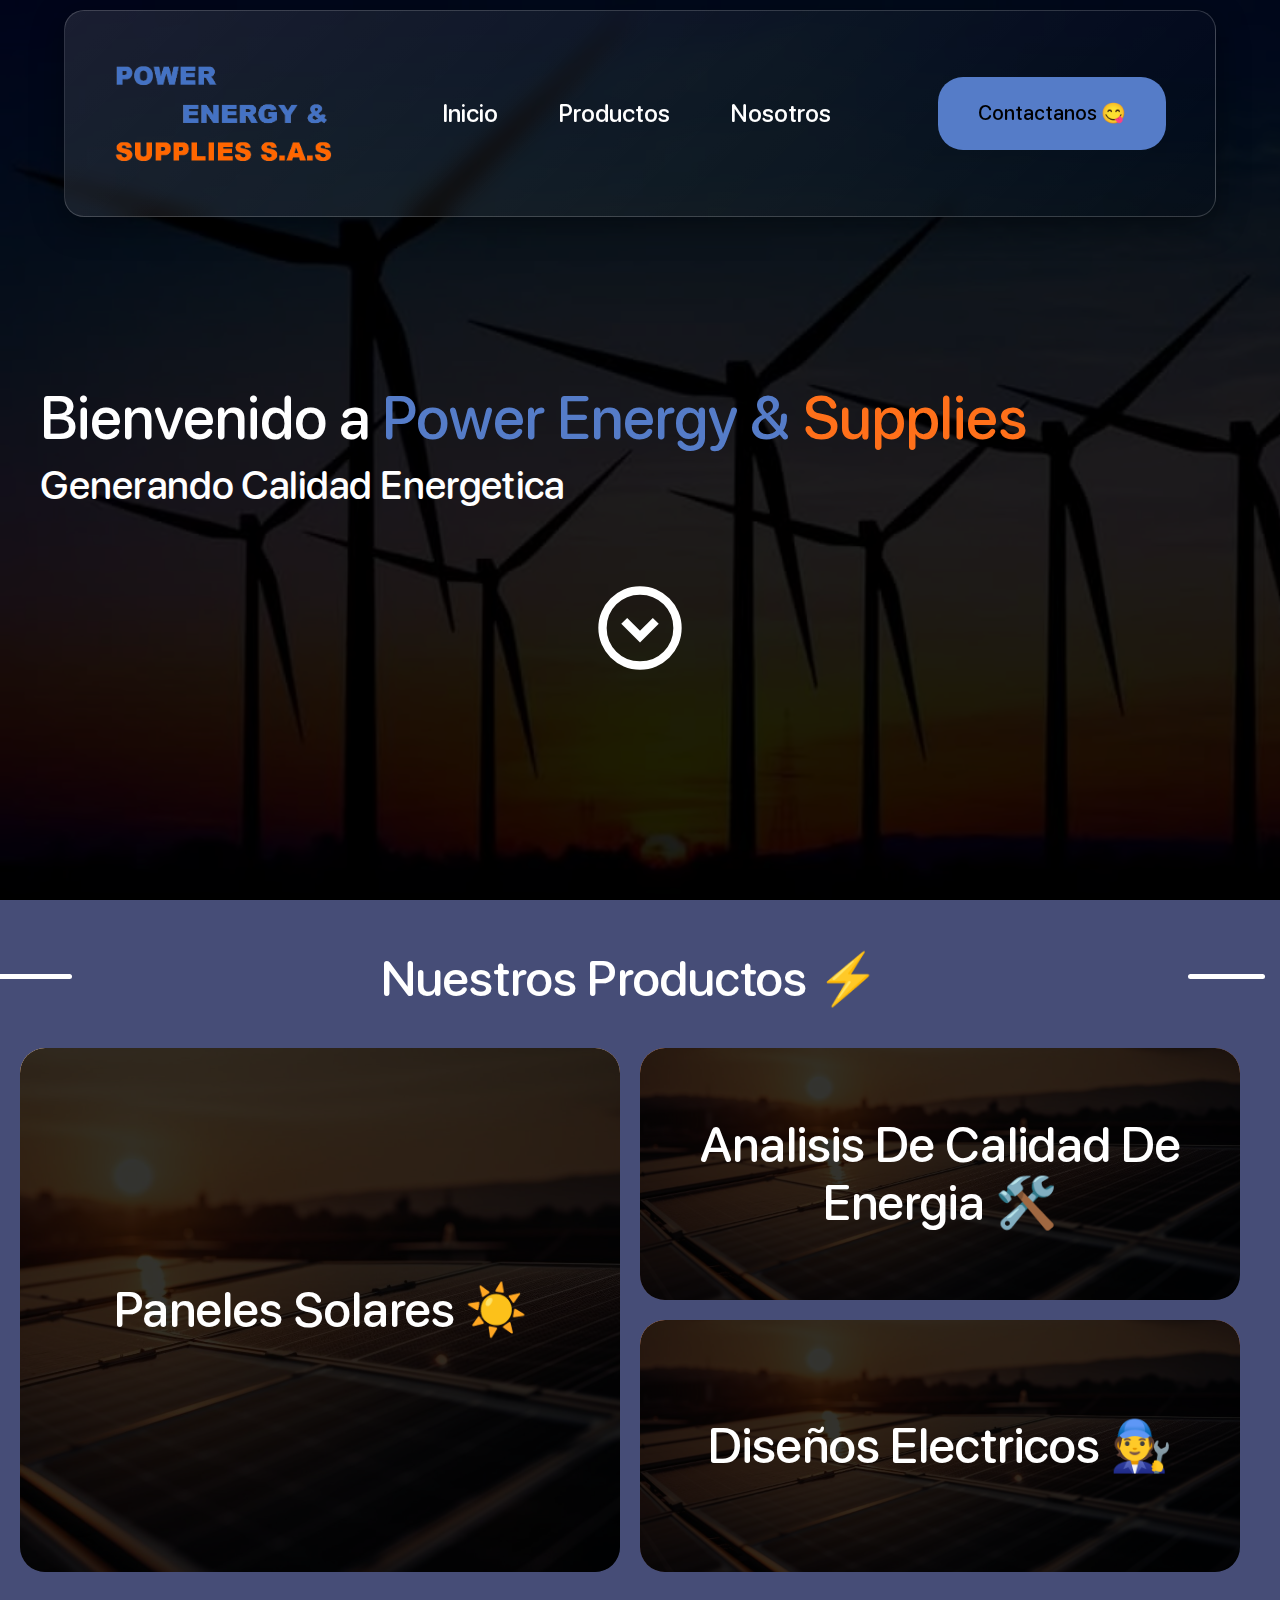
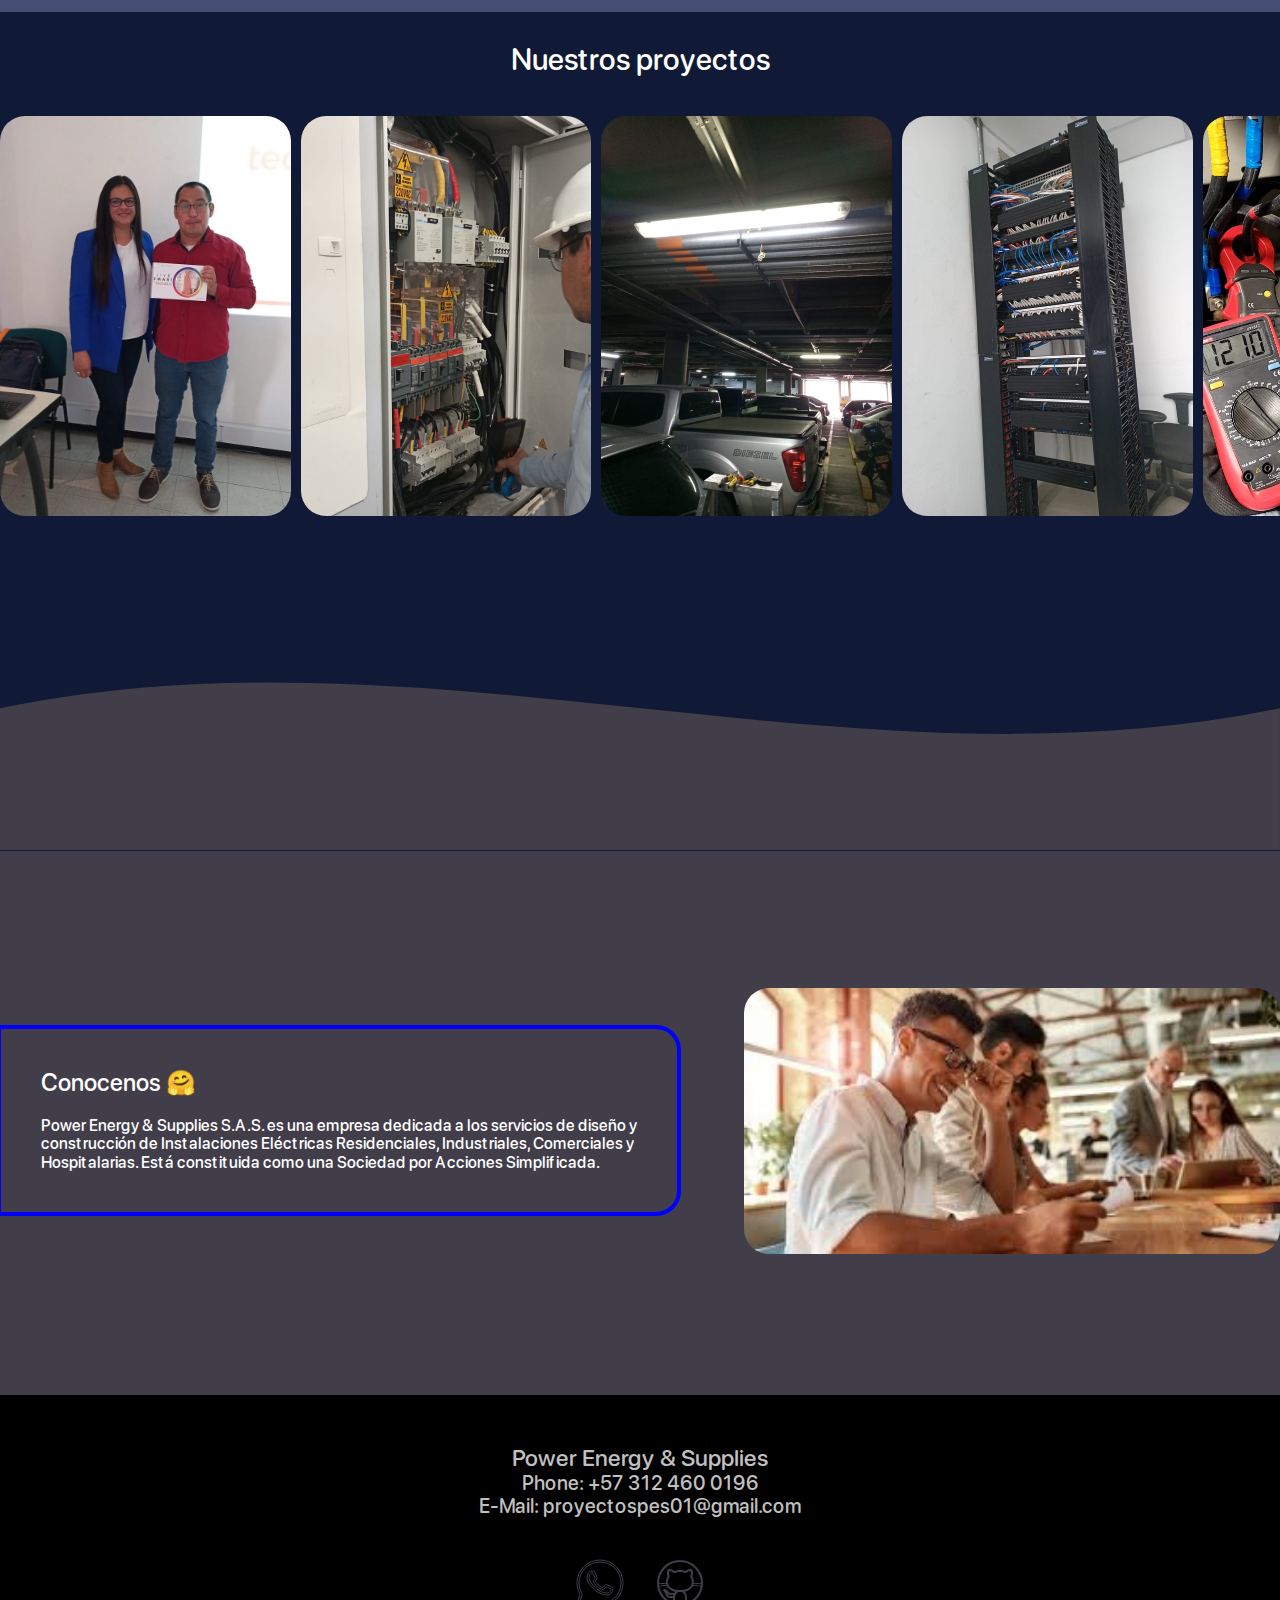
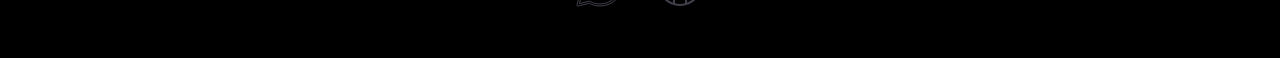
<file: index.html>
<!DOCTYPE html>
<html lang="en">
  <head>
    <meta charset="UTF-8" />
    <meta name="viewport" content="width=device-width, initial-scale=1.0" />
    <link rel="stylesheet" href="./styles/style.css" />
    <meta
      name="keywords"
      content="Paneles Solares, Electricidad, Diseños, Mantenimiento, Eficiencia Energetica "
    />
    <meta name="author" content="Power Energy & Supplies SAS" />
    <meta
      name="description"
      content="Power Energy & Supplies S.A.S., es una empresa  creada en marzo 2019 en la ciudad de Bogotá Colombia, se encuentra situada en Bogotá D.C., dedicada a los  servicios de diseño y construcción de Instalaciones Eléctricas Residenciales, Industriales, Comerciales  y Hospitalarias. Está constituida como una Sociedad por Acciones Simplificada.
    "
    />
    <title>Power Energy & Supplies</title>
    <link
      rel="shortcut icon"
      href="./media/favicon_empresa.png"
    />
  </head>
  <body>
    <div class="contenedor_loader">
      <div class="loader"></div>
    </div>
    <header id="header">
      <img src="./media/menu.svg" id="open" class="open" />

      <div class="logo-cont_header">
        <img src="./media/logo.png" alt="Power Energy & Supplies Logo" />
      </div>

      <nav class="nav-cont_header" id="nav-cont_header">
        <img src="./media/close.svg" id="close" class="close" />
        <ul>
          <li class="nav-item-1_header"><a href="#main">Inicio</a></li>
          <li class="nav-item-2_header"><a href="#productos">Productos</a></li>
          <li class="nav-item-3_header"><a href="#Nosotros">Nosotros</a></li>
        </ul>
      </nav>

      <button
        id="button"
        type="button"
        onclick="location.href='contactanos.html'"
      >
        Contactanos 😋
      </button>
    </header>

    <main id="main">
      <div class="main_content">
        <h1>
          Bienvenido a <span class="title_span_1">Power Energy &</span>
          <span class="title_span_2">Supplies</span>
        </h1>
        <h2>Generando Calidad Energetica</h2>
      </div>

      <div class="chevron-cont_main">
        <img src="./media/chevron_down.svg" alt="Chevron Down" />
      </div>
    </main>

    <section id="productos">
      <h2><span>Nuestros Productos ⚡</span></h2>

      <div class="cont_productos" id="cont_productos">
        <div class="category-1" id="category-1">
          <h3>Paneles Solares ☀️</h3>
        </div>
        <div
          class="category-2"
          id="category-2"
        >
          <h3>Analisis De Calidad De Energia 🛠️</h3>
        </div>

        <div class="category-3">
          <h3>Diseños Electricos 🧑‍🔧</h3>
        </div>
      </div>
    </section>
      <path
        fill="#464d77"
        d="M0,160 C480,60 960,260 1440,160 L1440,0 L0,0 Z"
      ></path>
    </svg>

    <section class="modal-container" id="modal-container">
      <div class="modal">
        <img src="./media/close.svg" id="cerrar_modal" alt="Cerrar" />

        <h1>Calculemos tu proyecto energetico</h1>

        <div class="tipo_modal" id="tipo_modal">
          <p>Selecciona los elementos que tienes en tu casa y/o finca</p>

          <div class="seleccionables_tipo_modal" id="tipo">
            <div class="Bombilla_container">
              <img src="./media/bombilla.svg" alt="Bombilla" id="Bombilla" />
              <input type="number" id="Bombilla_container-input" />
            </div>
            <div class="TV_container">
              <img src="./media/tv.svg" alt="Televisor" id="TV"  />
              <input type="number" id="TV_container-input" />
            </div>
            <div class="WM_container">
              <img src="./media/lavadora.svg" alt="Lavadora" id="Lavadora" />
              <input type="number" id="Lavadora_container-input" />
            </div>
            <div class="Nevera_container">
              <img src="./media/nevera.svg" alt="Nevera" id="Nevera" />
              <input type="number" id="Nevera_container-input" />
            </div>
            <div class="Licuadora_container">
              <img src="./media/licuadora.svg" alt="Licuadora" id="Licuadora" />
              <input type="number" id="Licuadora_container-input" />
            </div>

            <button id="calcular">Calcular!</button>
          </div>
        </div>

        <div class="calculado" id="calculado">
          <p>Su proyecto requerira:</p>

          <div class="calculado_info">
            <div class="paneles_calculado">
              <img src="./media/panel.svg" alt="Panel Solar" />
              <p id="cantidad_paneles_solares">paneles solares</p>
            </div>

            <div class="bateria_calculado">
              <img src="./media/bateria.svg" alt="Baterias" />
              <p><span id="potencia_bateria">45</span></p>
            </div>
          </div>
          <button id="cotizemos">Cotizemos🤗!</button>
        </div>
      </div>


      

      
    </section>

    <section class="modal-container_productos" id="modal-container_productos">
      <div class="modal_productos">
        <img src="./media/close.svg" id="cerrar_modal_productos" alt="Cerrar" />

        <div class="galeria_analisis" id="galeria_analisis" onclick="">
          <div class="producto1" onclick="window.open('https://api.whatsapp.com/send?phone=+573124600196&text=Hola,%20quiero%20contactarme%20con%20Power%20Energy%20and%20Supplies')">
            <img src="./media/Kioritsu_Insulation.jpg" alt="" />
            <p>Kioritsu Insulation Tester</p>
          </div>
          <div class="producto2" onclick="window.open('https://api.whatsapp.com/send?phone=+573124600196&text=Hola,%20quiero%20contactarme%20con%20Power%20Energy%20and%20Supplies')">
            <img src="./media/Kioritsu_light-meter.jpg" alt="" />
            <p>Digital Light Meter</p>
          </div>
          <div class="producto3" onclick="window.open('https://api.whatsapp.com/send?phone=+573124600196&text=Hola,%20quiero%20contactarme%20con%20Power%20Energy%20and%20Supplies')">
            <img src="./media/NN.jpg" alt="" />
            <p>Fluke</p>
          </div>

          <div class="producto4" onclick="window.open('https://api.whatsapp.com/send?phone=+573124600196&text=Hola,%20quiero%20contactarme%20con%20Power%20Energy%20and%20Supplies')">
            <img src="./media/UNI-T UT200.jpg" alt="" />
            <p>UNI-T UT200</p>
          </div>
        </div>
      </div>
    </section>

    <section class="Nuestros-Proyectos"> 
      <h2  data-section="Our-Projects" data-value="title">Nuestros proyectos</h2>

      <div class="carrusel-proyectos">
          <div class="carrusel-proyectos-contenedor">
              <div class="carussel-caja">
                  <img src="media/carrousel_1.jpg" alt="Conferencia">
              </div>
              <div class="carussel-caja">
                  <img src="media/carrousel_2.jpg" alt="Certificaciones Retie">
              </div>
              <div class="carussel-caja">
                  <img src="media/carrousel_3.jpg" alt="Instalaciones electricas de confianza">
              </div>
              <div class="carussel-caja">
                  <img src="media/carrousel_4.jpg" alt="Instalación y mantenimiento de RAQS">
              </div>
              <div class="carussel-caja">
                  <img src="media/carrousel_5.jpg" alt="Mediciones a tableros electricos">
              </div>
              <div class="carussel-caja">
                  <img src="media/carrousel_6.jpg" alt="Alquiler de equipos">
              </div>
              <div class="carussel-caja">
                  <img src="media/carrousel_7.jpg" alt="Instalación, revisioón y mantenimiento a tableros electricos">
              </div>



              <div class="carussel-caja">
                  <img src="media/carrousel_1.jpg" alt="Conferencia">
              </div>
              <div class="carussel-caja">
                  <img src="media/carrousel_2.jpg" alt="Certificaciones retie">
              </div>
              <div class="carussel-caja">
                  <img src="media/carrousel_3.jpg" alt="Instalaciones electricas de confianza">
              </div>
              <div class="carussel-caja">
                  <img src="media/carrousel_4.jpg" alt="Instalación y mantenimiento de RAQS">
              </div>
              <div class="carussel-caja">
                  <img src="media/carrousel_5.jpg" alt="Mediciones a tableros electricos">
              </div>
              <div class="carussel-caja">
                  <img src="media/carrousel_6.jpg" alt="Alquiler de equipos">
              </div>
              <div class="carussel-caja">
                  <img src="media/carrousel_7.jpg" alt="Instalación, revisioón y mantenimiento a tableros electricos">
              </div>

          </div>
      
      </div>
      
      <svg xmlns="http://www.w3.org/2000/svg" viewBox="0 0 1440 320">
        <path
          fill="#413e4a"
          d="M0,160 C480,60 960,260 1440,160 L1440,0 L0,0 Z"
          transform="rotate(180, 720, 160)"
          transform="translateY(50px)"
        ></path>
      </svg>
      
      
  </section>

    <section id="Nosotros">
      <div class="cont_nosotros flex">
        <h3>Conocenos 🤗</h3>

        <p>
          Power Energy & Supplies S.A.S. es una empresa dedicada a los servicios
          de diseño y construcción de Instalaciones Eléctricas Residenciales,
          Industriales, Comerciales y Hospitalarias. Está constituida como una
          Sociedad por Acciones Simplificada.
        </p>
      </div>

      <div class="img_nosotros flex">
        <img src="./media/workers.jpg" alt="" />
      </div>
    </section>

    <!-- 
    footer -->

    <footer>
      <div class="container__footer">
        <div class="acerca">
          <h3>Power Energy & Supplies</h3>
          <h4>Phone: +57 312 460 0196</h4>
          <h4>
            E-Mail:
            <a href="mailto:proyectospes01@gmail.com"
              >proyectospes01@gmail.com</a
            >
          </h4>
        </div>
        <div class="media">
          <img
            src="./media/whatsapp_icon.svg"
            id="whatsapp"
            onclick="window.open('https://api.whatsapp.com/send?phone=+573124600196&text=Hola,%20quiero%20contactarme%20con%20Power%20Energy%20and%20Supplies')"
          />
          <img
            src="./media/GitHub_icon.svg"
            id="github"
            onclick="window.open('https://github.com/PowerEnergySupplies')"
          />
        </div>
      </div>
    </footer>

    <script src="./scripts/script.js"></script>
  </body>
</html>
</file>
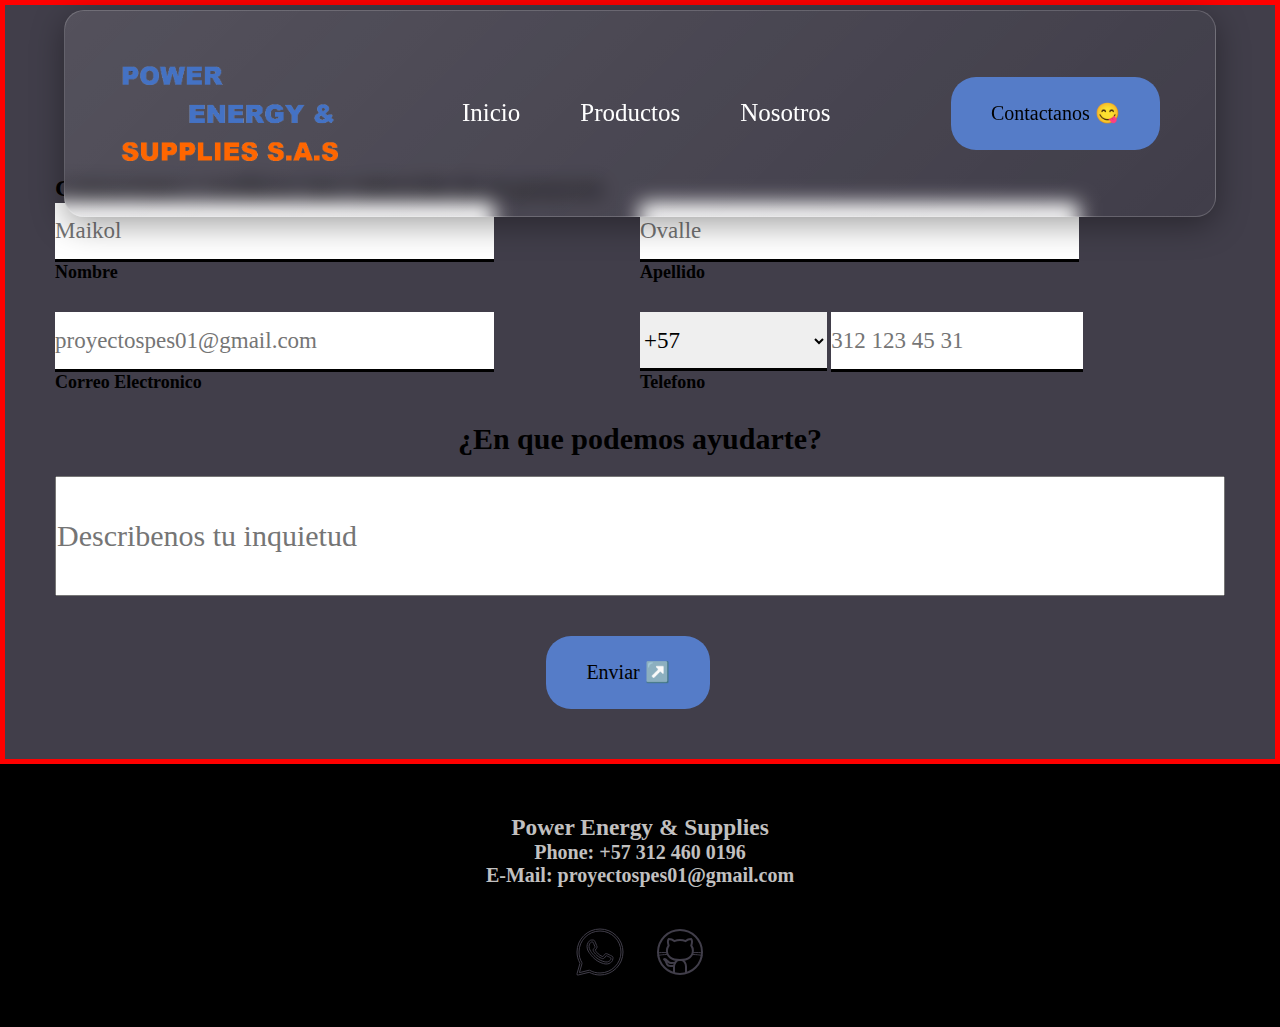
<file: contactanos.html>
<!DOCTYPE html>
<html lang="en">
  <head>
    <meta charset="UTF-8" />
    <meta name="viewport" content="width=device-width, initial-scale=1.0" />
    <link rel="stylesheet" href="./styles/contactanos.css" />

    <meta
      name="keywords"
      content="Paneles Solares, Electricidad, Diseños, Mantenimiento, Eficiencia Energetica "
    />
    <meta name="author" content="Power Energy & Supplies SAS" />
    <meta
      name="description"
      content="Power Energy & Supplies S.A.S., es una empresa  creada en marzo 2019 en la ciudad de Bogotá Colombia, se encuentra situada en Bogotá D.C., dedicada a los  servicios de diseño y construcción de Instalaciones Eléctricas Residenciales, Industriales, Comerciales  y Hospitalarias. Está constituida como una Sociedad por Acciones Simplificada.
    "
    />
    <title>Contactanos | Power Energy & Supplies</title>
    <link
      rel="shortcut icon"
      href="./media/favicon_empresa.png"
      object-fit:fill;
    />
  </head>
  <body>
    <div class="contenedor_loader">
      <div class="loader"></div>
    </div>
    <header id="header">
      <img src="./media/menu.svg" id="open" class="open" />

      <div class="logo-cont_header">
        <img src="./media/logo.png" alt="Power Energy & Supplies Logo" />
      </div>

      <nav class="nav-cont_header" id="nav-cont_header">
        <img src="./media/close.svg" id="close" class="close" />
        <ul>
          <li class="nav-item-1_header">
            <a href="./index.html#inicio">Inicio</a>
          </li>
          <li class="nav-item-2_header">
            <a href="./index.html#productos">Productos</a>
          </li>
          <li class="nav-item-3_header">
            <a href="./index.html#nosotros">Nosotros</a>
          </li>
        </ul>
      </nav>

      <button
        id="button"
        type="button"
        onclick="location.href='contactanos.html'"
      >
        Contactanos 😋
      </button>
    </header>

    <form
      method="POST"
      action="./scripts/process_form.php"
      class="contactanos"
      id="formulario-de-contacto"
    >
      <h2 data-section="Form_contact_us" data-value="title">
        Contactanos y recibiras una cotización de tu proyecto
      </h2>
      <div class="form_contactanos">
        <label for="nombre" class="nombre_campo nombre">
          <input
            type="text"
            minlength="3"
            required
            placeholder="Maikol"
            id="nombre"
          />
          <h5 data-section="Form_contact_us" data-value="name">Nombre</h5>
        </label>
        <label for="Apellido" class="apellido_campo nombre">
          <input
            type="text"
            minlength="4"
            required
            placeholder="Ovalle"
            id="Apellido"
          />
          <h5 data-section="Form_contact_us" data-value="last_name">
            Apellido
          </h5>
        </label>
        <label for="correo" class="datos">
          <input
            type="text"
            minlength="10"
            required
            placeholder="proyectospes01@gmail.com"
            id="correo"
          />
          <h5 data-section="Form_contact_us" data-value="e-mail">
            Correo Electronico
          </h5>
        </label>
        <label for="telefono" class="datos">
          <select name="prefijo" id="prefijo">
            <option value="+57">+57</option>
            <option value="+58">+58</option>
            <option value="+53">+53</option>
            <option value="+54">+54</option>
            <option value="+55">+55</option>
            <option value="+56">+56</option>
            <option value="+86">+86</option>
            <option value="+506">+506</option>
            <option value="+593">+593</option>
            <option value="+1">+1</option>
          </select>

          <input
            type="tel"
            id="telefono"
            name="telefono"
            placeholder="312 123 45 31"
            required
            item
            id="telefono"
          />

          <h5 data-section="Form_contact_us" data-value="phone">Telefono</h5>
        </label>

        <label for="selectable" required class="Seleccionable">
          <h6 data-section="Form_contact_us" data-value="how_can">
            ¿En que podemos ayudarte?
          </h6>
          <input
            type="text"
            id="descripcion"
            name="descripcion"
            placeholder="Describenos tu inquietud"
            required
          />
        </label>

        <button type="submit" data-section="Form_contact_us" data-value="send">
          Enviar ↗️
        </button>
      </div>
    </form>

    <!-- 
    footer -->

    <footer>
      <div class="container__footer">
        <div class="acerca">
          <h3>Power Energy & Supplies</h3>
          <h4>Phone: +57 312 460 0196</h4>
          <h4>
            E-Mail:
            <a href="mailto:proyectospes01@gmail.com"
              >proyectospes01@gmail.com</a
            >
          </h4>
        </div>
        <div class="media">
          <img
            src="./media/whatsapp_icon.svg"
            id="whatsapp"
            onclick="window.open('https://api.whatsapp.com/send?phone=+573124600196&text=Hola,%20quiero%20contactarme%20con%20Power%20Energy%20and%20Supplies')"
          />
          <img
            src="media/GitHub_icon.svg"
            id="github"
            onclick="window.open('https://github.com/PowerEnergySupplies')"
          />
        </div>
      </div>
    </footer>

    <script src="./scripts/script.js"></script>
  </body>
</html>
</file>
<file: styles/style.css>
@import url(./font_families.css);

:root {
  --primary-color: #ff701a;
  --secondary-color: #557cc8;
  --third-color: #70c1b3;
  --oxford-blue: #101935;
  --naples: #f4d35e;
  --white: #fff;
  --dark: #000;
  --gray: #413e4a;
  --light-blue: #45cf93;
}

* {
  padding: 0;
  margin: 0;
  box-sizing: border-box;
  line-height: 1.15;
  -webkit-text-size-adjust: 100%;
  list-style: none;
  text-decoration: none;
  font-family: SF-Medium, "Times New Roman", Times, serif;
  box-shadow: none;
  font-weight: 100;
  font-stretch: expanded;
  scroll-behavior: smooth;
}

html {
  background-color: var(--gray);
  overflow-x: hidden;
}

html::-webkit-scrollbar {
  background-color: var(--secondary-color);
  border-top-left-radius: 5px;
  border-bottom-left-radius: 5px;
}

html::-webkit-scrollbar-thumb {
  background-color: var(--gray);
  border: 3px solid var(--secondary-color);
  border-radius: 25px;
}

.contenedor_loader {
  background-color: #f3f3f3;
  position: fixed;
  width: 100vw;
  height: 100vh;
  z-index: 9999;
  transition: all 1.5s;
  display: flex;
  align-items: center;
  justify-content: center;
}

.loader,
.loader::after,
.loader::before {
  border-radius: 50%;
  width: 2.5rem;
  height: 2.5rem;
  animation: loader 1.5s infinite ease-in-out;
}

.loader {
  color: var(--secondary-color);
  position: relative;
  animation-delay: -0.16s;
}

.loader::before,
.loader::after {
  content: "";
  position: absolute;
  top: 0;
}

@keyframes loader {
  0%,
  80%,
  100% {
    box-shadow: 0 2.5em 0 -1.3em;
  }
  40% {
    box-shadow: 0 2.5em 0 0;
  }
}

.loader::before {
  left: -3.5em;
  animation-delay: -0.32s;
}

.loader::after {
  left: 3.5em;
}

#header {
  position: fixed;
  left: 0;
  right: 0;
  margin: auto;
  margin-top: 10px;
  width: 90vw;
  height: 23vh;
  display: flex;
  align-items: center;
  justify-content: space-around;
  z-index: 1000;
  background: linear-gradient(
    135deg,
    rgba(255, 255, 255, 0.1),
    rgba(255, 255, 255, 0)
  );
  backdrop-filter: blur(10px);
  -webkit-backdrop-filter: blur(10px);
  border-radius: 20px;
  border: 1px solid rgba(255, 255, 255, 0.18);
  box-shadow: 0 8px 32px 0 rgba(0, 0, 0, 0.37);
  transition: all 0.5s ease-in-out;
}

.close {
  height: 80px;
  display: none;
  fill: var(--white);
}

.open {
  height: 70px;
  display: none;
}

#header .logo-cont_header {
  height: 100px;
}

#header .logo-cont_header img {
  height: 100px;
}

#header .nav-cont_header ul {
  display: flex;
  flex-direction: row;
  gap: 0 40px;
  align-items: center;
  justify-content: space-evenly;
}

#header .nav-cont_header ul li {
  font-size: 25px;
  padding: 10px;
  transition: 0.3s ease-in-out all;
}

#header .nav-cont_header ul li:hover {
  border-bottom: 5px solid var(--black);
  padding-bottom: 15px;
}

#header .nav-cont_header ul li a {
  color: var(--white);
}

#header button {
  padding: 25px 40px;
  border-radius: 25px;
  border: none;
  background-color: var(--secondary-color);
  font-size: 20px;
  transition: 0.6s ease-in-out all;
}

#header button:hover {
  transform: translate(-5px, -5px);
  box-shadow: 10px 10px 0 var(--oxford-blue);
  background-color: #097280;
}

/* 
<!-- Main  --!>  */

#main {
  position: relative;
  top: 0;
  left: 0;
  height: 100vh;
  width: 100vw;
  display: flex;
  background-image: url(./../media/banner.png);
  background-repeat: no-repeat;
  background-size: cover;
  justify-content: center;
  flex-direction: column;
  overflow: hidden;
}

#main::before {
  content: "";
  position: absolute;
  top: 0;
  left: 0;
  height: 100vh;
  width: 100vw;
  background-color: #000000e2;
}

#main .main_content {
  margin-left: 40px;
}

#main h1,
#main h2 {
  position: relative;
  color: var(--white);
}

#main h1 {
  font-size: 60px;
}

#main h2 {
  margin-top: 10px;
  font-size: 40px;
}

#main h1 .title_span_1 {
  color: var(--secondary-color);
}

#main h1 .title_span_2 {
  color: var(--primary-color);
}

#main .chevron-cont_main {
  text-align: center;
  z-index: 100;
  height: 10px;
}

#main .chevron-cont_main img {
  position: relative;
  height: 100px;
  top: 700%;
  animation: bounce 3s infinite;
}

@keyframes bounce {
  0%,
  100% {
    transform: translateY(0);
  }
  50% {
    transform: translateY(-20px);
  }
}

/* productos */

#productos {
  height: calc(auto + 5vh);
  width: 100vw;
  background-color: #464d77;
  padding: 0 40px 0 20px;
  padding-bottom: 40px;
}

.cont_productos {
  box-sizing: border-box;
  display: grid;
  grid-template-columns: repeat(2, 1fr);
  grid-auto-rows: 252px;
  gap: 20px;
}

#productos h2 {
  position: relative;
  color: var(--white);
  font-size: 50px;
  text-align: center;
  padding: 50px 0 40px;
}

#productos h2::before {
  content: "";
  display: block;
  position: absolute;
  top: 50%;
  left: -25px;
  width: 6vw;
  height: 5px;
  border-radius: 25px;
  background-color: var(--white);
}

#productos h2::after {
  content: "";
  display: block;
  position: absolute;
  top: 50%;
  border-radius: 25px;
  right: -25px;
  width: 6vw;
  height: 5px;
  background-color: var(--white);
}

.galeria_analisis {
  position: absolute;
  width: 100%;
  height: 100%;
  height: auto;
  box-sizing: border-box;
  display: grid;
  grid-template-columns: repeat(4, 1fr);
  grid-auto-rows: 252px;
  gap: 20px;
  top: -15px;
  left: 0;
}

.galeria_analisis div {
  display: flex;
  align-items: center;
  position: relative;
  text-align: center;
  grid-auto-rows: 200px;
  justify-content: center;
  transition: 0.6s ease all;
  overflow: hidden;
  border-radius: 25px;
  cursor: pointer;
}

.galeria_analisis div img {
  width: 100%;
  height: 100%;
  object-fit: cover;
  border-radius: 25px;
  transition: all 0.6s ease-in-out;
}

.galeria_analisis div p {
  position: absolute;
  font-size: 30px;
  top: 900px;
  color: var(--white);
}
.galeria_analisis .producto1 {
  grid-column: 1/4;
  grid-row: 1 /2;
}
.galeria_analisis .producto2 {
  grid-column: 1;
  grid-row: 2;
}
.galeria_analisis .producto3 {
  grid-column: 2/4;
  grid-row: 2;
}

.galeria_analisis .producto4{
  grid-column: 4;
  grid-row: 1/3;
}
.galeria_analisis div::before {
  content: " ";
  position: absolute;
  height: 100%;
  width: 100%;
  top: 100%;
  left: 0;
  background-color: #00000094;
  transition: all 0.3s ease-in-out;
}
#regresar {
  position: absolute;
  height: 70px;
  width: 70px;
  bottom: -140%;
  right: 10%;
  transition: all 0.5s ease-in-out;
  cursor: pointer;
}
#regresar:hover {
  height: 80px;
  width: 80px;
}
.galeria_analisis div:hover {
  background-repeat: no-repeat;
  background-size: center;
  background-position: center;
  transform: scale(0.96);

  & > img {
    height: 190%;
    width: 190%;
  }

  &::before {
    top: 0;
  }
  & p {
    margin: auto;
    top: 50%;
    left: 50%;
    transform: translate(-50%, -50%);
  }
}
.galeria_analisis #productos h2 span {
  background-color: var(--tone-color);
}

#productos .cont_productos div {
  border-radius: 25px;
  display: flex;
  align-items: center;
  position: relative;
  text-align: center;
  grid-auto-rows: 200px;
  justify-content: center;
  transition: 0.6s ease all;
  cursor: pointer;
  background-size: 110%;
}

#productos .cont_productos div {
  background-image: url(./../media/paneles_solares.png);
  background-repeat: no-repeat;
  background-size: cover;
  background-position: center;
  overflow: hidden;
}

#productos .cont_productos div:hover > h3 {
  font-size: 60px;
}

#productos .cont_productos div:hover {
  background-image: url(./../media/paneles_solares.png);
  background-repeat: no-repeat;
  background-size: center;
  background-position: center;
  transform: scale(0.96);
}

#productos .category-2:hover > h3 {
  font-size: 54px !important;
}

#productos .cont_productos div::before {
  content: "";
  position: absolute;
  top: 0;
  left: 0;
  border-radius: 25px;
  height: 100%;
  width: 100%;
  background-color: #000000cc;
}

#productos .cont_productos div h3 {
  font-size: 50px;
  color: var(--white);
  z-index: 10;
  transition: 0.4s ease-in-out all;
}

.cont_productos > img {
  width: 100%;
  height: 100%;
  object-fit: fill;
  border-radius: 20px;
}

.cont_productos .category-1 {
  grid-column: 1;
  grid-row: 1 /3;
}

.cont_productos .category-2 {
  grid-column: 2;
  grid-row: 1;
}

.cont_productos .category-3 {
  grid-column: 2;
  grid-row: 2;
}

/* Ventana Modal */

.modal-container,
.modal-container_productos {
  display: flex;
  z-index: 100;
  background-color: #000000e2;
  top: 0;
  left: 0;
  right: 0;
  bottom: 0;
  align-items: center;
  justify-content: center;
  height: 100vh;
  width: 100vw;
  position: fixed;
  display: none;
  z-index: 1000;
}

.modal-container::before,
.modal-container_productos::before {
  content: "";
  top: 0;
  left: 0;
  position: fixed;
  height: 100vh;
  z-index: -1;
  width: 100vw;
  background-color: #000000c3;
}

.modal-container #cerrar_modal {
  position: absolute;
  top: 20px;
  right: 20px;
  width: 50px;
  cursor: pointer;
}

.modal-container_productos .modal_productos {
  background-color: transparent;
  overflow: visible;
}

.modal-container h1,
.modal-container_productos h1 {
  font-size: 35px;
  margin-bottom: 40px;
}

.modal,
.modal_productos {
  position: absolute;
  background-color: var(--white);
  width: 950px;
  max-width: 80%;
  max-height: 90%;
  padding: 30px 50px;
  height: 490px;
  align-items: center;
  top: 0;
  bottom: 0;
  left: 0;
  right: 0;
  margin: auto;
  transform: translate(0%, 0%);
  border-radius: 5px;
  box-shadow: 15px 15px 0px #000;
  text-align: center;
  overflow: hidden;
}

.modal_productos #cerrar_modal_productos{
  position: absolute;
  height: 40px;
  width: 40px;
  background-color: white;
  top: 0;
  right:-8%;
  border-radius: 25%;
  cursor: pointer;
}

.tipo_modal {
  height: 87%;
  overflow-x: hidden;
  overflow-y: auto;
  direction: rtl;
}

.tipo_modal::-webkit-scrollbar {
  border-radius: 25px;
  padding: 4px;

  width: 15px;
  border: 3px solid var(--oxford-blue);
}

.tipo_modal::-webkit-scrollbar-track {
  height: 10px;
}

.tipo_modal::-webkit-scrollbar-thumb {
  border-radius: 25px;
  border: 3px solid var(--oxford-blue);
  background-color: var(--light-blue);
}

.modal #calcular {
  background-color: var(--oxford-blue);
  height: 70px;
  width: 120px;
  position: absolute;
  border: none;
  font-size: 20px;
  bottom: 30px;
  right: 0;
  border-top-left-radius: 25px;
  border-bottom-left-radius: 25px;
  color: var(--white);
  transition: all 0.3s ease-in-out;
}

.calculado button {
  background-color: var(--oxford-blue);
  height: 70px;
  width: 120px;
  position: absolute;
  border: none;
  font-size: 20px;
  bottom: 250px;
  right: 0;
  border-top-left-radius: 25px;
  border-bottom-left-radius: 25px;
  color: var(--white);
  transition: all 0.3s ease-in-out;
}

.modal #calcular:hover,
.calculado button:hover {
  box-shadow: 10px 10px var(--dark);
}

.seleccionables_tipo_modal {
  display: flex;
  align-items: center;
  justify-content: center;
  gap: 50px;
  flex-wrap: wrap;
}

.seleccionables_tipo_modal .Nevera_container,
.seleccionables_tipo_modal .Licuadora_container,
.seleccionables_tipo_modal .WM_container,
.seleccionables_tipo_modal .TV_container,
.seleccionables_tipo_modal .Bombilla_container {
  display: flex;

  width: calc(30% - 20px); /* Mitad del ancho menos el gap */
  justify-content: center;
  height: 110px;
  position: relative;
  top: 10px;
  align-items: center;
  flex-direction: column;
}

.seleccionables_tipo_modal input {
  margin-top: 20px;
  border: 0;
  outline: 0;
  font-size: 16px;
  text-align: center;
  font-style: bold;
  font-family: "PT Sans", "Times New Roman", Times, serif;
  border-bottom: 3px solid var(--dark);
}

.seleccionables_tipo_modal input[type="number"]::-webkit-inner-spin-button,
input[type="number"]::-webkit-outer-spin-button {
  -webkit-appearance: none;
  margin: 0;
}

.seleccionables_tipo_modal #Bombilla,
.seleccionables_tipo_modal #TV,
.seleccionables_tipo_modal #Lavadora,
.seleccionables_tipo_modal #Nevera,
.seleccionables_tipo_modal #Licuadora {
  height: 100px;
  border-radius: 25px;
  padding: 20px;
  border: 5px solid var(--dark);
  margin-top: 30px;
  transition: all 0.2s ease-in-out;
}

.seleccionables_tipo_modal #Bombilla:hover,
.seleccionables_tipo_modal #TV:hover,
.seleccionables_tipo_modal #Lavadora:hover,
.seleccionables_tipo_modal #Nevera:hover,
.seleccionables_tipo_modal #Licuadora:hover {
  box-shadow: 10px 10px 0 var(--oxford-blue);
  transform: translate(2px);
}

.calculado {
  height: 88%;
  width: 100%;
  display: none;
}

.calculado_info {
  display: flex;
  position: relative;
  font-size: 30px;
  top: 50px;
  align-items: center;
  justify-content: space-around;
}

.calculado img {
  height: 190px;
}



/*Proyectos*/

.Nuestros-Proyectos{
  text-align: center;
  background-color: var(--oxford-blue);
  width: 100vw;
}

.Nuestros-Proyectos h2{
  padding: 30px;
  margin-bottom: 10px;
  font-size: Poppins-bold;
  font-size: 30px;
  color: var(--white);
}


.carrusel-proyectos{
  height: auto;
  margin: auto;
  overflow: hidden;
  width: 100vw;
  margin-bottom: 50px;
}

.carrusel-proyectos h2{
  text-align: center;
}
  

.carrusel-proyectos-contenedor{
  display: flex;
  height: 400px;
  
  animation: scroll 40s linear infinite;
  -webkit-animation: scroll 40s linear infinite;
  width: calc(300px * 14);
  gap: 10px;
}


.carussel-caja{
  width: 300px;
  height: 100%;
}

.carussel-caja img{
  width: 100%;
  height: 100%;
  object-fit: cover;
  border-radius: 25px;
}


@keyframes scroll {
  0% {
      -webkit-transform: translateX(0);
      transform: translateX(0);
  }
  100% {
      -webkit-transform: translateX(calc(-300px * 7));
      transform: translateX(calc(-300px * 7));
  }
}














/* 
Nosotros */

#Nosotros {
  width: 100vw;
  height: 60vh;
  position: relative;
  top: -4px;
  display: flex;
  justify-content: space-between;
  background-color: var(--gray);
}

#Nosotros .cont_nosotros {
  position: relative;
  left: -3px;
  top: 0;
  bottom: 0;
  margin: auto;
  width: 90%;
  border-radius: 0 25px 25px 0;
  text-align: left;
  color: var(--white);
  padding: 40px;
  border: 4px solid blue;
}

#Nosotros h3 {
  font-size: 24px;
  margin-bottom: 20px;
}

#Nosotros p {
  color: white;
}

#Nosotros .flex {
  flex: 1;
}

#Nosotros .img_nosotros {
  position: relative;
}

#Nosotros .img_nosotros img {
  position: absolute;
  right: 0;
  top: 0;
  bottom: 0;
  margin: auto;
  width: 90%;
  border-radius: 25px;
}

/* footer */

.container__footer {
  background-color: var(--dark);
  width: 100vw;
  height: calc(auto+20px);
  display: flex;
  align-items: center;
  align-content: center;
  flex-direction: column;
  padding: 50px;
  text-align: center;
  position: sticky;
  bottom: 0;
}

.container__footer .acerca {
  color: rgba(248, 247, 247, 0.781);
  line-height: 35px;
  font-size: 20px;
  font-weight: 100;
  margin-bottom: 40px;
}

.container__footer .acerca a {
  text-decoration: none;
  color: rgba(248, 247, 247, 0.781);
  transition: all 400ms;
}

.container__footer .acerca a:hover {
  font-size: 24px;
  color: white;
  border-bottom: 5px solid var(--light-blue);
}

.container__footer .media {
  display: flex;
  gap: 30px;
  transition: all 400ms;
}

.container__footer .media img {
  font-size: 500px;
  transition: all 400ms;
  fill: #101935;
}

#whatsapp {
  color: var(--gray);
  cursor: pointer;
  font-size: 50px;
  transition: all 400ms;
}

#github:hover {
  color: var(--white);
  font-size: 58px;
  cursor: pointer;
}

#whatsapp:hover {
  color: var(--white);
  font-size: 58px;
}

@media (max-width: 980px) {
  #header .nav-cont_header {
    display: none;
  }

  #header button {
    display: none;
  }

  #header .open {
    display: block;
  }

  #header .close {
    align-self: center;
    z-index: 200;
  }

  #header .nav-cont_header {
    position: fixed;
    left: -4vw;
    border-top-right-radius: 50px;
    height: 104vh;
    background-color: var(--gray);
    top: -4vh;
    width: 45vw;
    display: flex;
    flex-direction: column;
    z-index: 300;
    align-items: center;
    justify-content: center;
    padding-top: 30px;
    overflow: hidden;
    transition: all 0.5s;
  }

  #header .nav-cont_header::before {
    content: "";
    height: 110vh;
    width: 110vw;
    position: absolute;
    left: 0;
    top: 0;
    z-index: 10;
    background-color: #0000006e;
  }

  #header .nav-cont_header ul {
    padding-top: 50px;
    display: flex;
    flex-direction: column;
    align-items: center;
    justify-content: center;
    gap: 40px;
    z-index: 200;
  }

  #header .nav-cont_header button {
    margin-top: 60px;
    width: 80%;
    text-align: center;
    align-self: center;
    z-index: 200;
  }

  #header .nav-cont_header {
    display: none;
  }
}
</file>
<file: styles/contactanos.css>
:root {
  --primary-color: #ff701a;
  --secondary-color: #557cc8;
  --third-color: #70c1b3;
  --oxford-blue: #101935;
  --naples: #f4d35e;
  --white: #fff;
  --dark: #000;
  --gray: #413e4a;
  --light-blue: #45cf93;
}

* {
  padding: 0;
  margin: 0;
  box-sizing: border-box;
  line-height: 1.15;
  -webkit-text-size-adjust: 100%;
  list-style: none;
  text-decoration: none;
  font-family: "PT Sans", "Times New Roman", Times, serif;
  box-shadow: none;
  scroll-behavior: smooth;
}

html {
  background-color: var(--gray);
  overflow-x: hidden;
}

#header {
  position: fixed;
  left: 0;
  right: 0;
  margin: auto;
  margin-top: 10px;
  width: 90vw;
  height: 23vh;
  display: flex;
  align-items: center;
  justify-content: space-around;
  z-index: 1000;
  background: linear-gradient(
    135deg,
    rgba(255, 255, 255, 0.1),
    rgba(255, 255, 255, 0)
  );
  backdrop-filter: blur(10px);
  -webkit-backdrop-filter: blur(10px);
  border-radius: 20px;
  border: 1px solid rgba(255, 255, 255, 0.18);
  box-shadow: 0 8px 32px 0 rgba(0, 0, 0, 0.37);
  transition: all 0.5s ease-in-out;
}

.close {
  height: 80px;
  display: none;
  fill: var(--white);
}

.open {
  height: 70px;
  display: none;
}

#header .logo-cont_header {
  height: 100px;
}

#header .logo-cont_header img {
  height: 100px;
}

#header .nav-cont_header ul {
  display: flex;
  flex-direction: row;
  gap: 0 40px;
  align-items: center;
  justify-content: space-evenly;
}

#header .nav-cont_header ul li {
  font-size: 25px;
  padding: 10px;
  transition: 0.3s ease-in-out all;
}

#header .nav-cont_header ul li:hover {
  border-bottom: 5px solid var(--black);
  padding-bottom: 15px;
}

#header .nav-cont_header ul li a {
  color: var(--white);
}

#header button {
  padding: 25px 40px;
  border-radius: 25px;
  border: none;
  background-color: var(--secondary-color);
  font-size: 20px;
  transition: 0.6s ease-in-out all;
}

#header button:hover {
  transform: translate(-5px, -5px);
  box-shadow: 10px 10px 0 var(--oxford-blue);
  background-color: #097280;
}

form {
  width: 100vw;
  height: auto;
  padding: 50px;
  
  padding-top: 170px;
  z-index: 300;
  border: 5px solid red;
}

form .form_contactanos {
  width: 100%;
  height: 100%;
  display: flex;
  flex-wrap: wrap;
}

form .form_contactanos .nombre,
form .form_contactanos .datos {
  width: 50%;
  height: auto;
  margin-bottom: 50px;
}

form .form_contactanos .nombre input,
form .form_contactanos .datos input {
  width: 75%;
  font-size: 23px;
  outline: none;
  height: 100%;
  border: none;
  padding: 5px 0;
  border-bottom: 3px solid var(--dark);
}

form .form_contactanos .datos input:nth-child(2) {
  width: 43%;
}

form .form_contactanos select {
  height: 99%;
  width: 32%;
  font-size: 23px;
  border: none;
  border-bottom: 3px solid var(--dark);
}

form .form_contactanos h5 {
  font-size: 18px;
}

form .Seleccionable {
  width: 100%;
}

form .Seleccionable h6 {
  font-size: 30px;
  text-align: center;
}

form .Seleccionable input{
    width: 100%;
    height: 120px;
    margin-top: 20px;
    padding: 5px 0;
    outline: none;
    font-size: 30px;
}

form button{
    padding: 25px 40px;
    border-radius: 25px;
    border: none;
    background-color: var(--secondary-color);
    font-size: 20px;
    margin-top: 40px;
    transition: 0.6s ease-in-out all;   
    margin-left: 42%;
}

.container__footer {
  background-color: var(--dark);
  width: 100vw;
  height: calc(auto+20px);
  display: flex;
  align-items: center;
  align-content: center;
  flex-direction: column;
  padding: 50px;
  text-align: center;

}

.container__footer .acerca {
  color: rgba(248, 247, 247, 0.781);
  line-height: 35px;
  font-size: 20px;
  font-weight: 100;
  margin-bottom: 40px;
}

.container__footer .acerca a {
  text-decoration: none;
  color: rgba(248, 247, 247, 0.781);
  transition: all 400ms;
}

.container__footer .acerca a:hover {
  font-size: 24px;
  color: white;
  border-bottom: 5px solid var(--light-blue);
}

.container__footer .media {
  display: flex;
  gap: 30px;
  transition: all 400ms;
}

.container__footer .media img {
  font-size: 500px;
  transition: all 400ms;
  fill: #101935;
}

#whatsapp {
  color: var(--gray);
  cursor: pointer;
  font-size: 50px;
  transition: all 400ms;
}

#github:hover {
  color: var(--white);
  font-size: 58px;
  cursor: pointer;
}

#whatsapp:hover {
  color: var(--white);
  font-size: 58px;
}

@media (max-width: 980px) {
  #header .nav-cont_header {
    display: none;
  }

  #header button {
    display: none;
  }

  #header .open {
    display: block;
  }

  #header .close {
    align-self: center;
    z-index: 200;
  }

  #header .nav-cont_header {
    position: fixed;
    left: -4vw;
    border-top-right-radius: 50px;
    height: 104vh;
    background-color: var(--gray);
    top: -4vh;
    width: 45vw;
    display: flex;
    flex-direction: column;
    z-index: 300;
    align-items: center;
    justify-content: center;
    padding-top: 30px;
    overflow: hidden;
    transition: all 0.5s;
  }

  #header .nav-cont_header::before {
    content: "";
    height: 110vh;
    width: 110vw;
    position: absolute;
    left: 0;
    top: 0;
    z-index: 10;
    background-color: #0000006e;
  }

  #header .nav-cont_header ul {
    padding-top: 50px;
    display: flex;
    flex-direction: column;
    align-items: center;
    justify-content: center;
    gap: 40px;
    z-index: 200;
  }

  #header .nav-cont_header button {
    margin-top: 60px;
    width: 80%;
    text-align: center;
    align-self: center;
    z-index: 200;
  }

  #header .nav-cont_header {
    display: none;
  }
}
</file>
